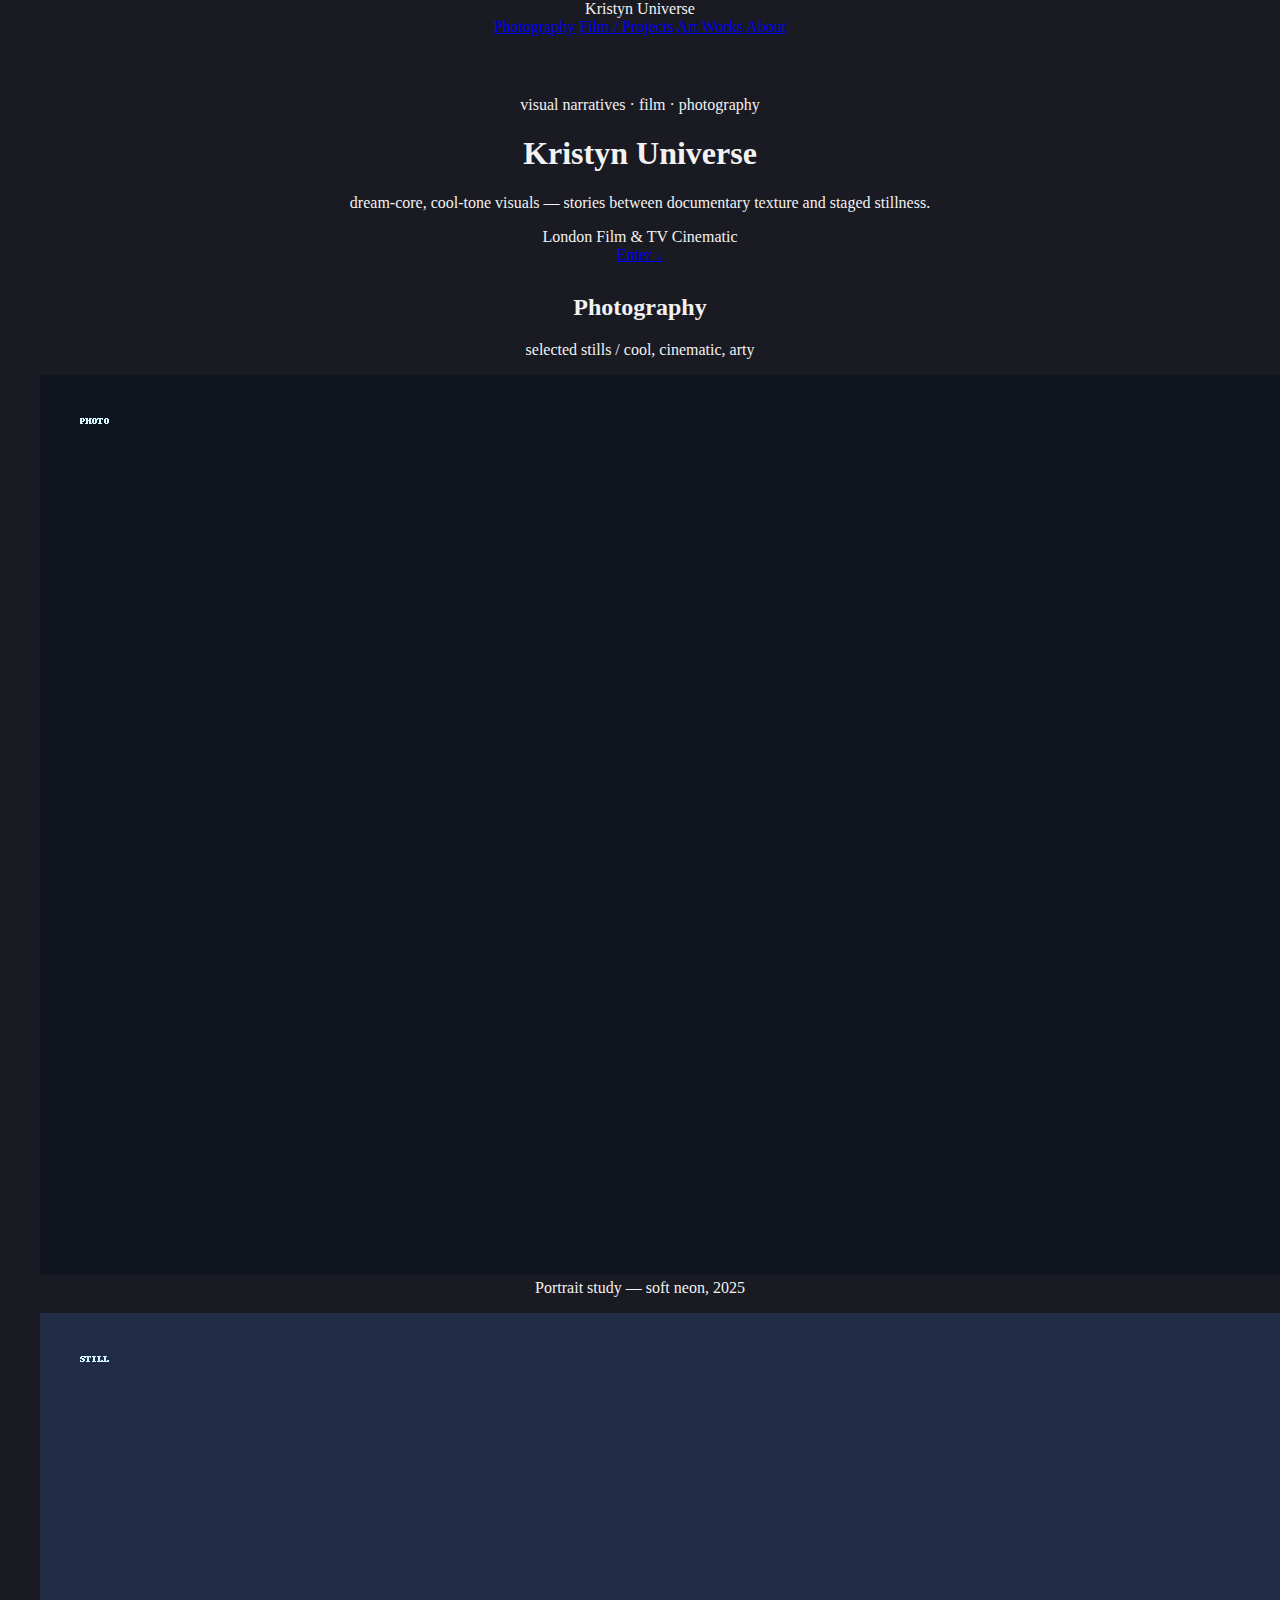
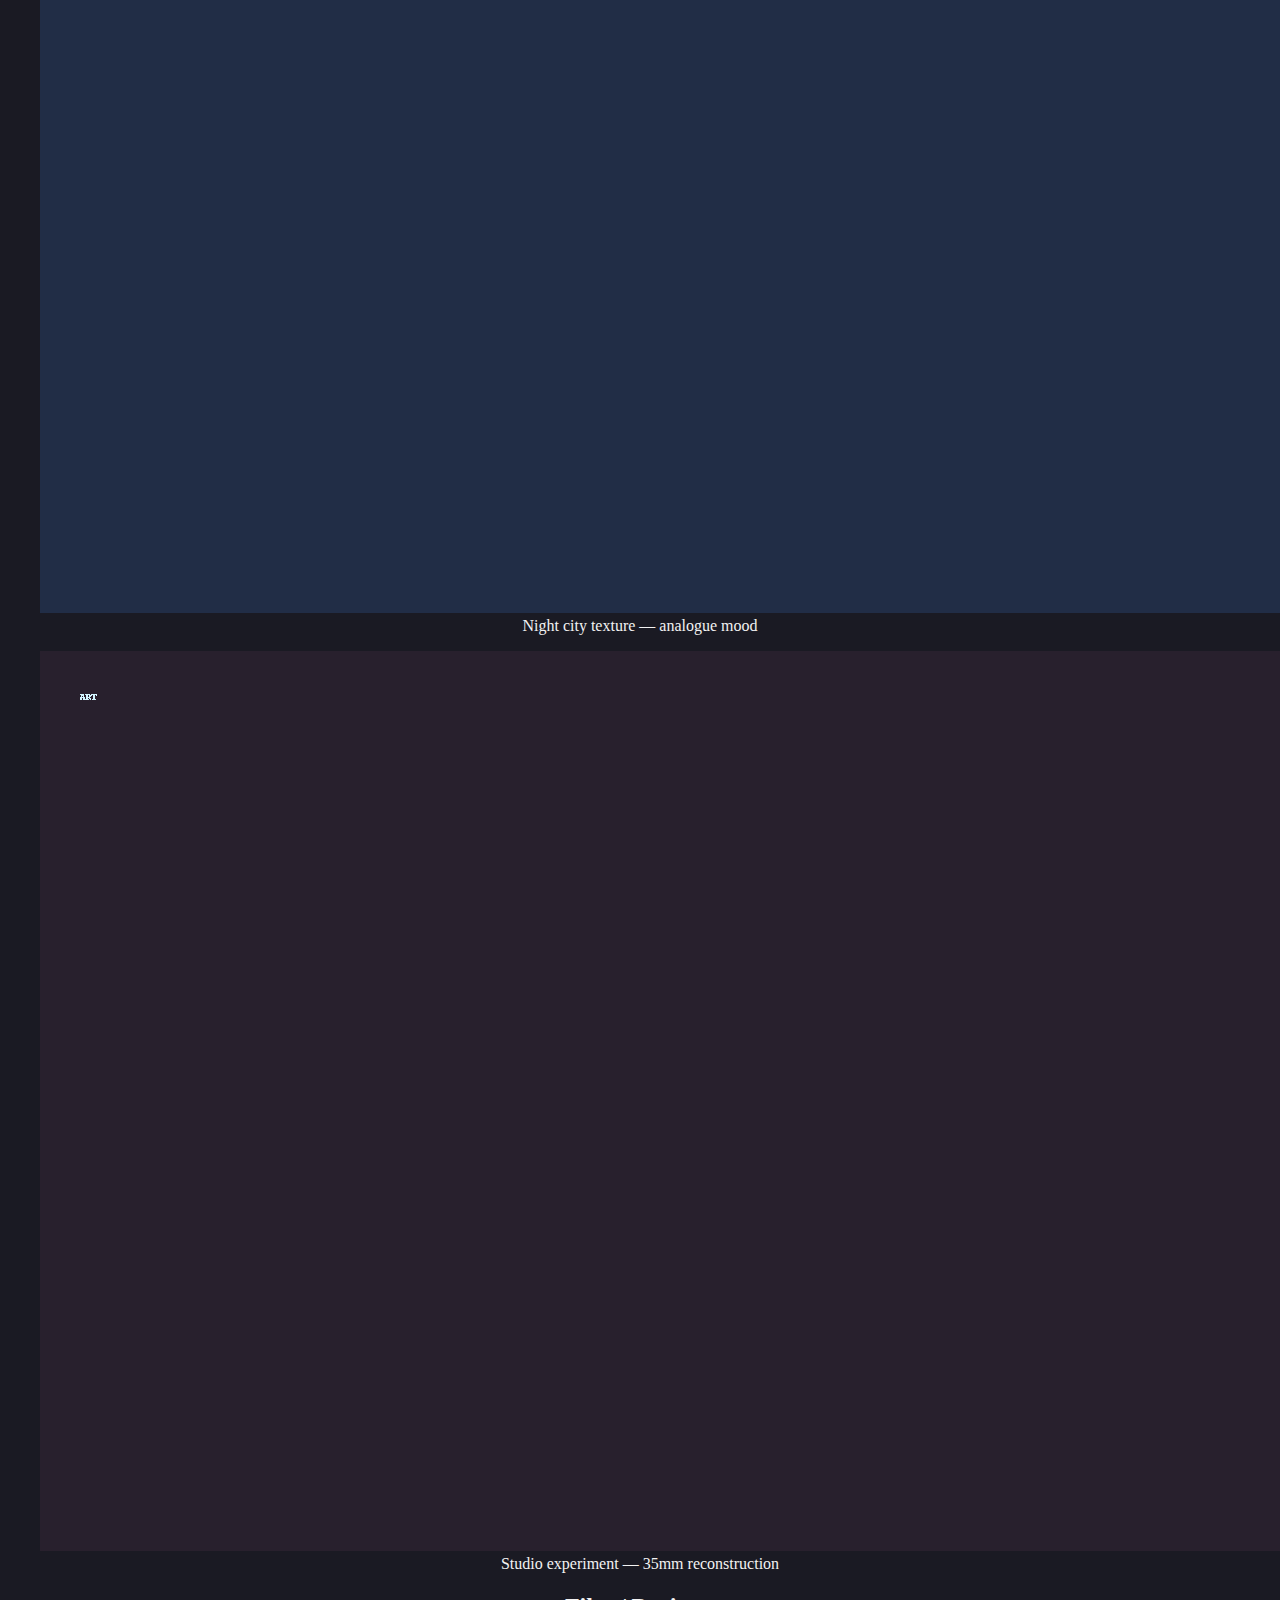
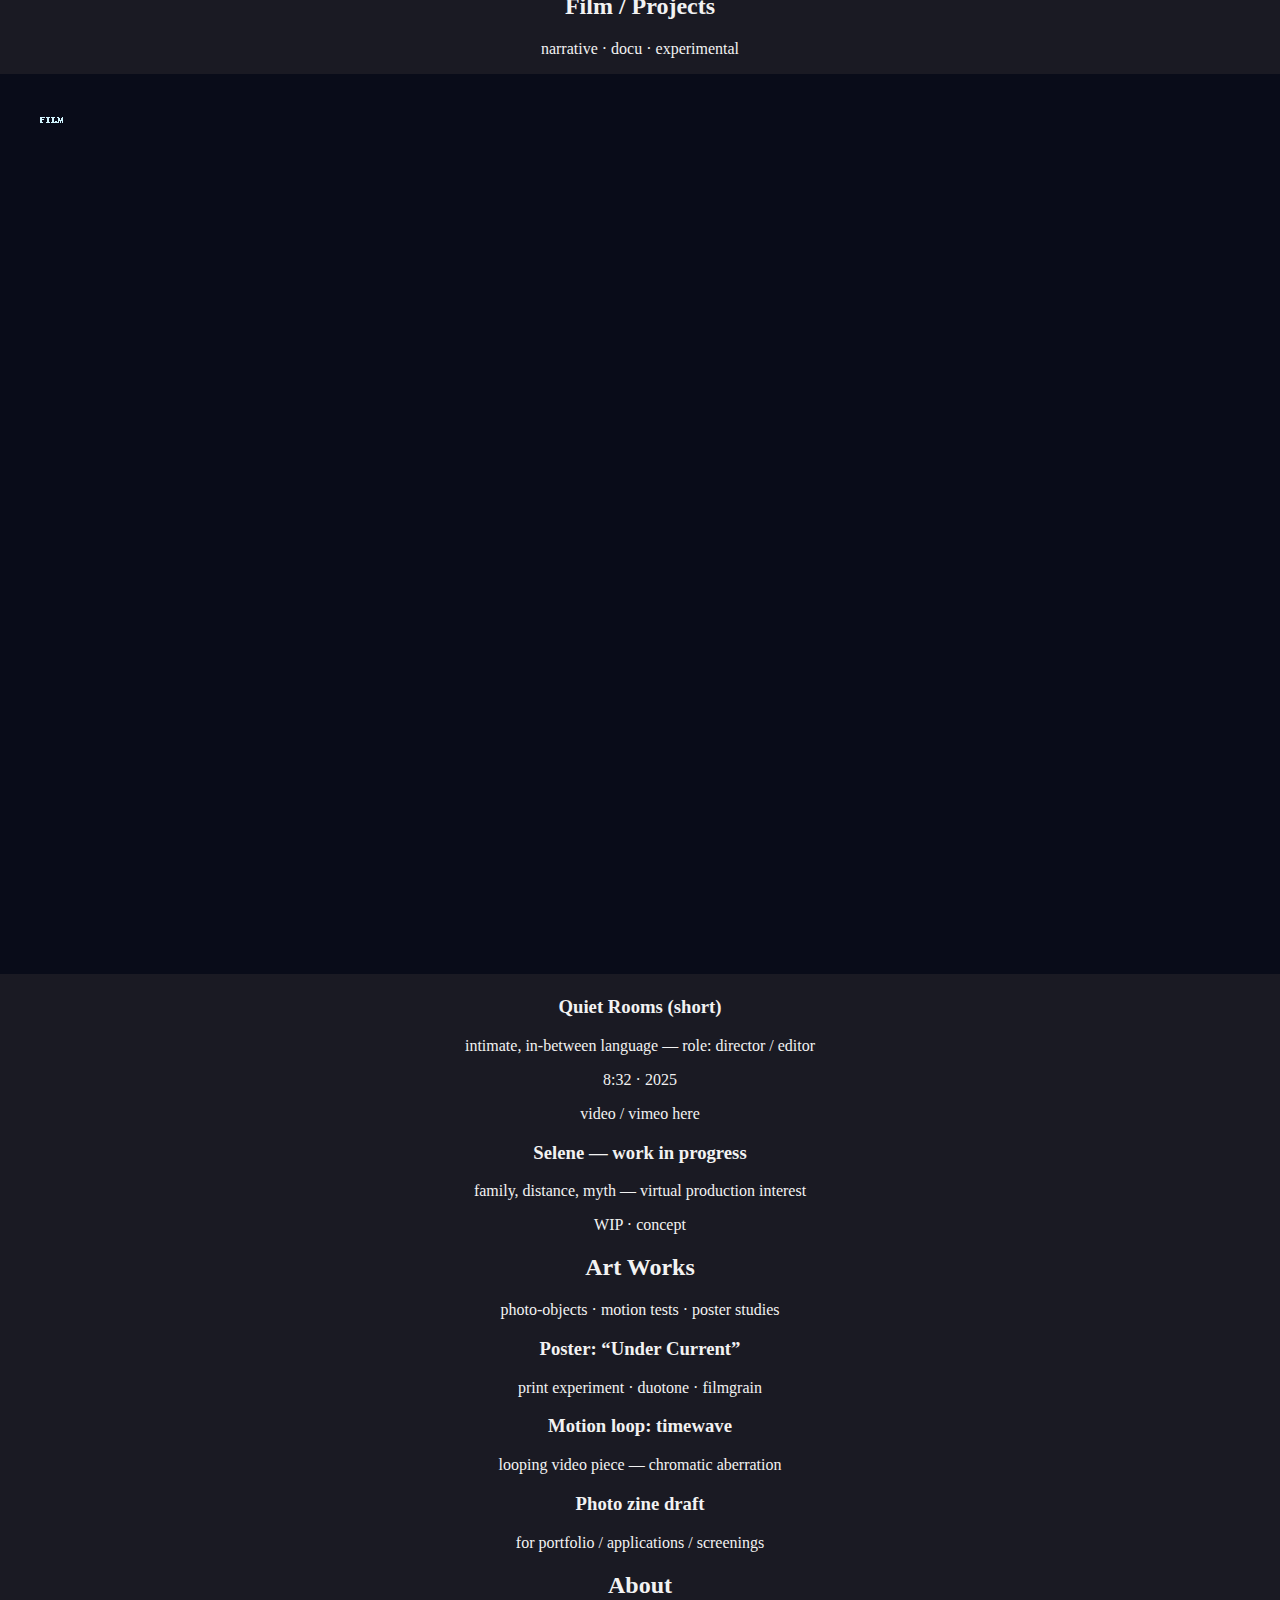
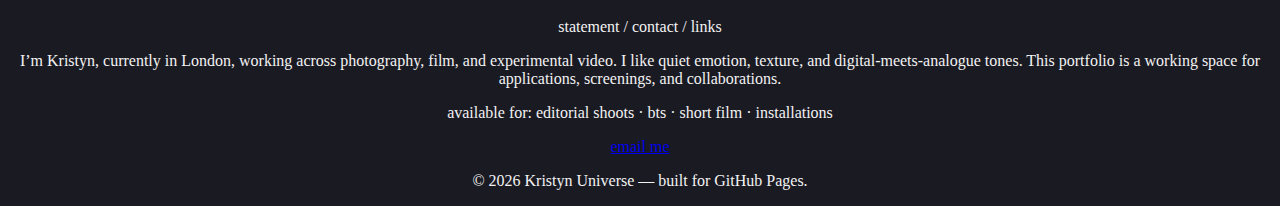
<file: index.html>
<!DOCTYPE html>
<html lang="en">
<head>
  <meta charset="UTF-8" />
  <meta name="viewport" content="width=device-width, initial-scale=1.0" />
  <title>Kristyn Universe</title>
  <link rel="preconnect" href="https://fonts.googleapis.com">
  <link rel="preconnect" href="https://fonts.gstatic.com" crossorigin>
  <link href="https://fonts.googleapis.com/css2?family=Space+Grotesk:wght@400;500;700&family=IBM+Plex+Mono:wght@400;500&display=swap" rel="stylesheet">
  <link rel="stylesheet" href="style.css" />
</head>
<body>
  <div class="grain" aria-hidden="true"></div>
  <header class="site-header">
    <span class="logo-dot"></span>
    <span class="site-title">Kristyn Universe</span>
    <nav class="site-nav">
      <a href="#photography">Photography</a>
      <a href="#film">Film / Projects</a>
      <a href="#artworks">Art Works</a>
      <a href="#about">About</a>
    </nav>
  </header>

  <!-- HERO / INTRO -->
  <section class="hero" id="top">
    <div class="hero-inner fade-in">
      <p class="eyebrow">visual narratives · film · photography</p>
      <h1>Kristyn Universe</h1>
      <p class="lead">
        dream‑core, cool‑tone visuals — stories between documentary texture and staged stillness.
      </p>
      <div class="hero-tags">
        <span class="chip">London</span>
        <span class="chip">Film & TV</span>
        <span class="chip">Cinematic</span>
      </div>
      <a class="ghost-btn" href="#photography">Enter ↓</a>
    </div>
    <div class="hero-shadow"></div>
  </section>

  <main>
    <!-- PHOTOGRAPHY -->
    <section id="photography" class="section">
      <div class="section-head">
        <h2>Photography</h2>
        <p>selected stills / cool, cinematic, arty</p>
      </div>
      <div class="grid gallery">
        <figure class="card reveal">
          <img src="assets/photo1.png" alt="Photography placeholder 1" loading="lazy">
          <figcaption>Portrait study — soft neon, 2025</figcaption>
        </figure>
        <figure class="card reveal">
          <img src="assets/photo2.png" alt="Photography placeholder 2" loading="lazy">
          <figcaption>Night city texture — analogue mood</figcaption>
        </figure>
        <figure class="card tall reveal">
          <img src="assets/art1.png" alt="Photography placeholder 3" loading="lazy">
          <figcaption>Studio experiment — 35mm reconstruction</figcaption>
        </figure>
      </div>
    </section>

    <!-- FILM / PROJECTS -->
    <section id="film" class="section">
      <div class="section-head">
        <h2>Film / Projects</h2>
        <p>narrative · docu · experimental</p>
      </div>
      <div class="projects">
        <article class="project reveal">
          <div class="thumb ratio">
            <img src="assets/film1.png" alt="Film still">
          </div>
          <div class="project-body">
            <h3>Quiet Rooms (short)</h3>
            <p>intimate, in‑between language — role: director / editor</p>
            <p class="meta">8:32 · 2025</p>
          </div>
        </article>
        <article class="project reveal">
          <div class="thumb ratio">
            <!-- embed placeholder -->
            <div class="video-placeholder">video / vimeo here</div>
          </div>
          <div class="project-body">
            <h3>Selene — work in progress</h3>
            <p>family, distance, myth — virtual production interest</p>
            <p class="meta">WIP · concept</p>
          </div>
        </article>
      </div>
    </section>

    <!-- ART WORKS -->
    <section id="artworks" class="section">
      <div class="section-head">
        <h2>Art Works</h2>
        <p>photo‑objects · motion tests · poster studies</p>
      </div>
      <div class="art-grid">
        <div class="art-card reveal">
          <h3>Poster: “Under Current”</h3>
          <p>print experiment · duotone · filmgrain</p>
        </div>
        <div class="art-card reveal">
          <h3>Motion loop: timewave</h3>
          <p>looping video piece — chromatic aberration</p>
        </div>
        <div class="art-card reveal">
          <h3>Photo zine draft</h3>
          <p>for portfolio / applications / screenings</p>
        </div>
      </div>
    </section>

    <!-- ABOUT -->
    <section id="about" class="section about">
      <div class="section-head">
        <h2>About</h2>
        <p>statement / contact / links</p>
      </div>
      <div class="about-body reveal">
        <p>
          I’m Kristyn, currently in London, working across photography, film, and experimental video.
          I like quiet emotion, texture, and digital‑meets‑analogue tones. This portfolio is a working space for
          applications, screenings, and collaborations.
        </p>
        <p class="meta">available for: editorial shoots · bts · short film · installations</p>
        <p><a href="mailto:you@example.com" class="ghost-btn">email me</a></p>
      </div>
    </section>
  </main>

  <footer class="site-footer">
    <p>© <span id="year"></span> Kristyn Universe — built for GitHub Pages.</p>
  </footer>

  <script>
    // year
    document.getElementById('year').textContent = new Date().getFullYear();

    // reveal on scroll
    const observer = new IntersectionObserver((entries) => {
      entries.forEach(entry => {
        if (entry.isIntersecting) {
          entry.target.classList.add('in-view');
          observer.unobserve(entry.target);
        }
      });
    }, { threshold: 0.15 });

    document.querySelectorAll('.reveal').forEach(el => observer.observe(el));
  </script>
</body>
</html>
</file>
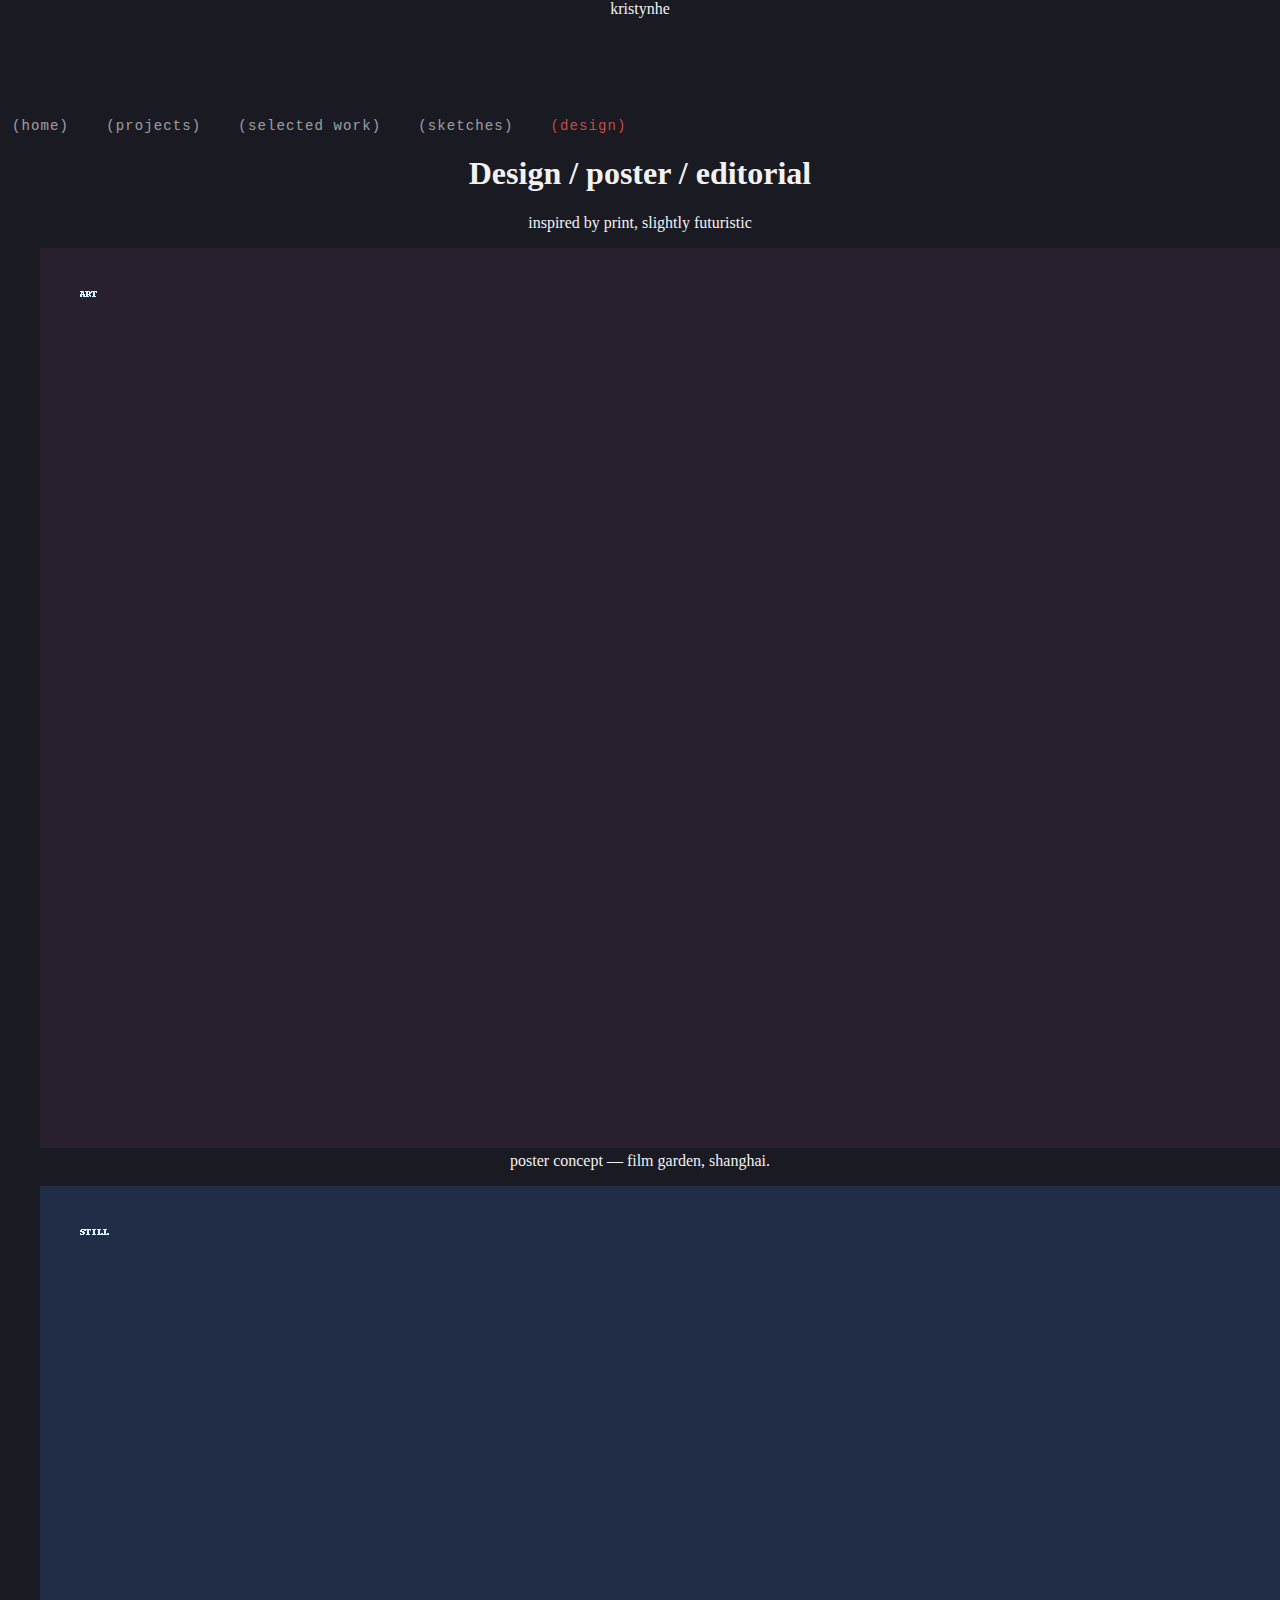
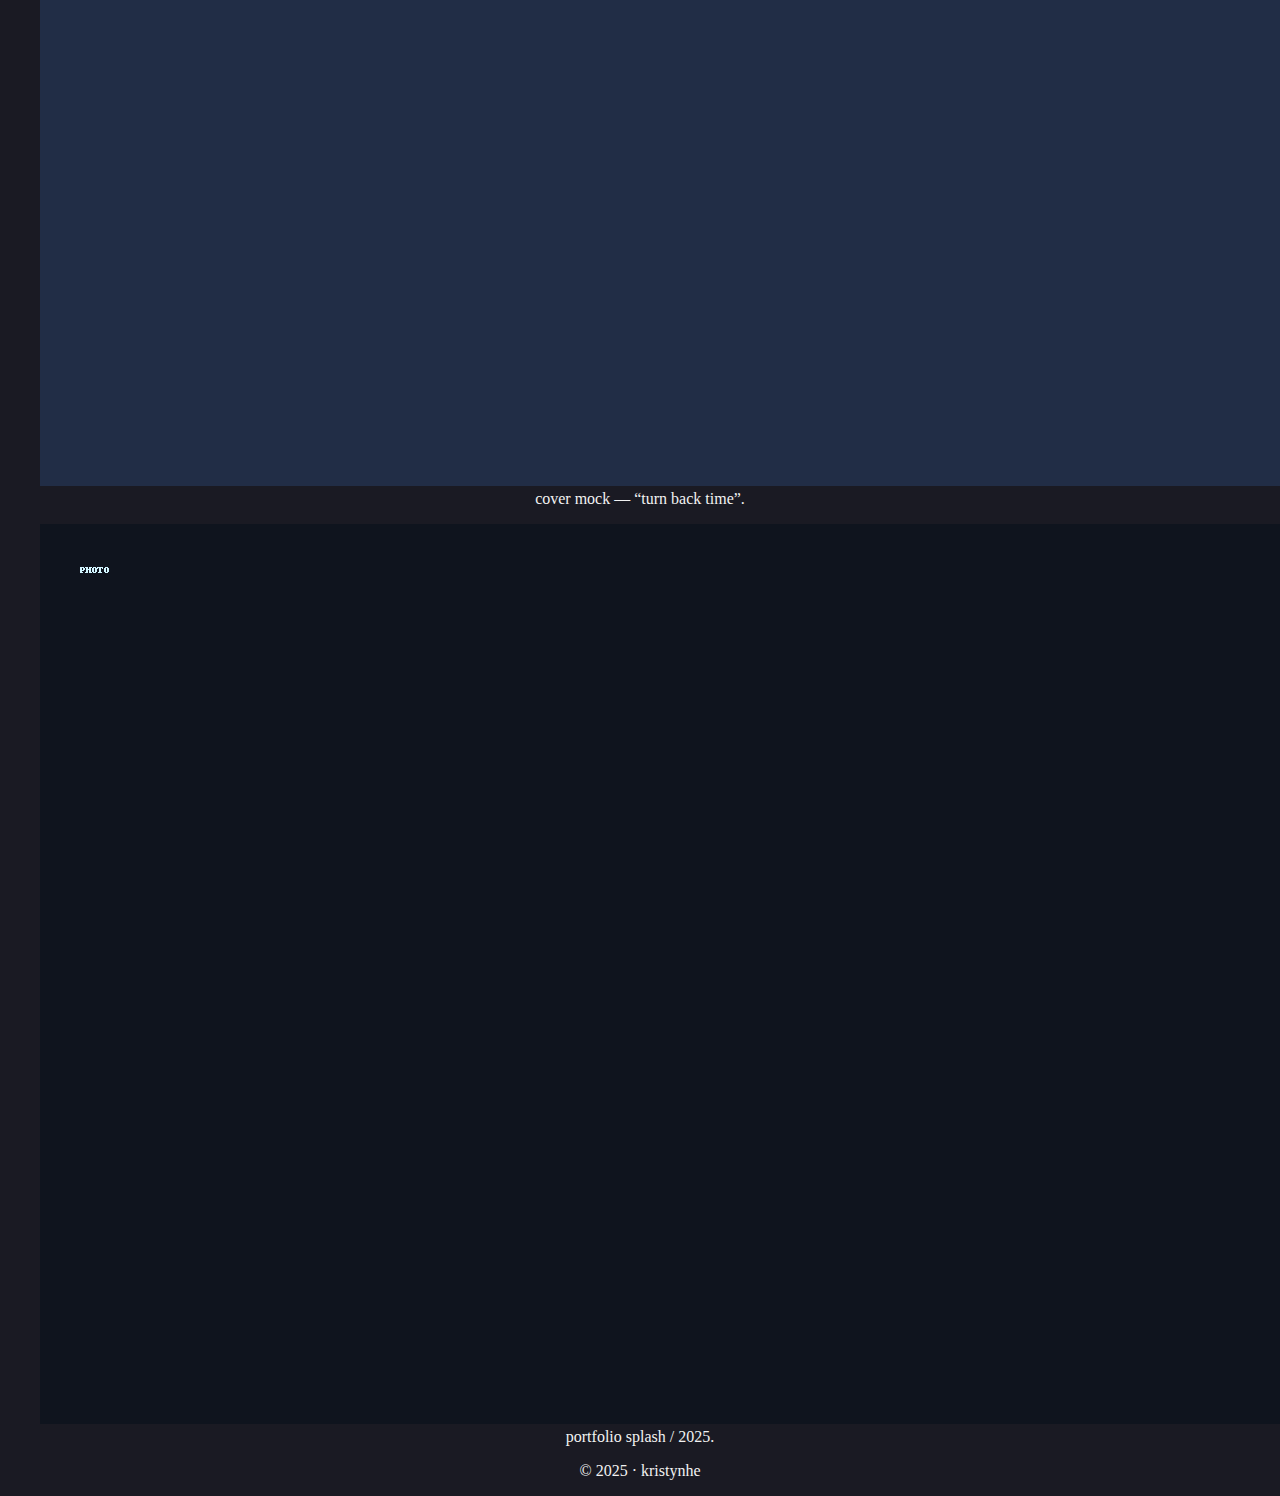
<file: design.html>
<!DOCTYPE html>
<html lang="en">
<head>
  <meta charset="UTF-8">
  <meta name="viewport" content="width=device-width, initial-scale=1">
  <title>kristynhe — design</title>
  <link rel="stylesheet" href="style.css">
</head>
<body>
  <header class="topbar">
    <div class="brand">kristynhe</div>
    <nav class="nav">
      <a href="index.html">(home)</a>
      <a href="projects.html">(projects)</a>
      <a href="selected-work.html">(selected work)</a>
      <a href="sketches.html">(sketches)</a>
      <a href="design.html" class="active">(design)</a>
    </nav>
  </header>

  <main class="page">
    <h1>Design / poster / editorial</h1>
    <p class="subtitle">inspired by print, slightly futuristic</p>

    <div class="grid">
      <figure class="entry">
        <img src="assets/art1.png" alt="">
        <figcaption>poster concept — film garden, shanghai.</figcaption>
      </figure>
      <figure class="entry">
        <img src="assets/photo2.png" alt="">
        <figcaption>cover mock — “turn back time”.</figcaption>
      </figure>
      <figure class="entry">
        <img src="assets/photo1.png" alt="">
        <figcaption>portfolio splash / 2025.</figcaption>
      </figure>
    </div>
  </main>

  <footer class="foot">
    <p>© 2025 · kristynhe</p>
  </footer>
</body>
</html>
</file>
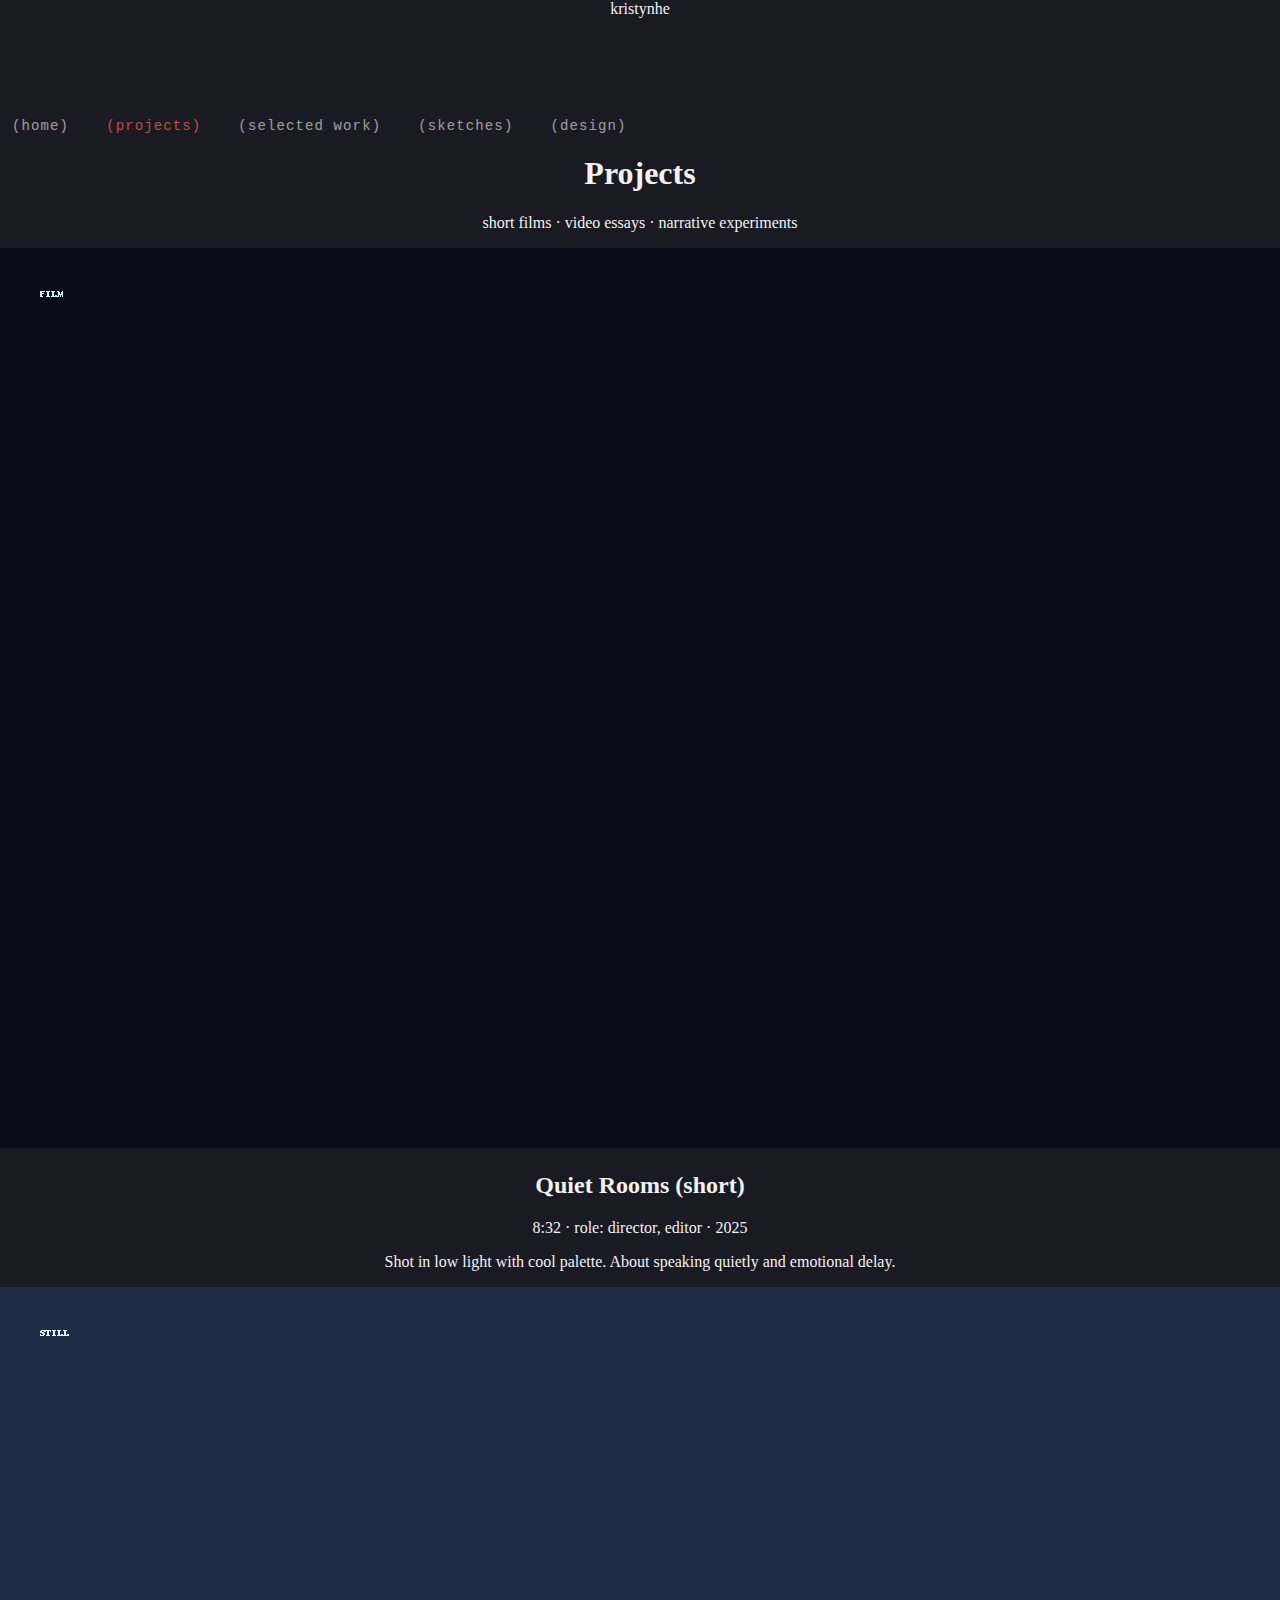
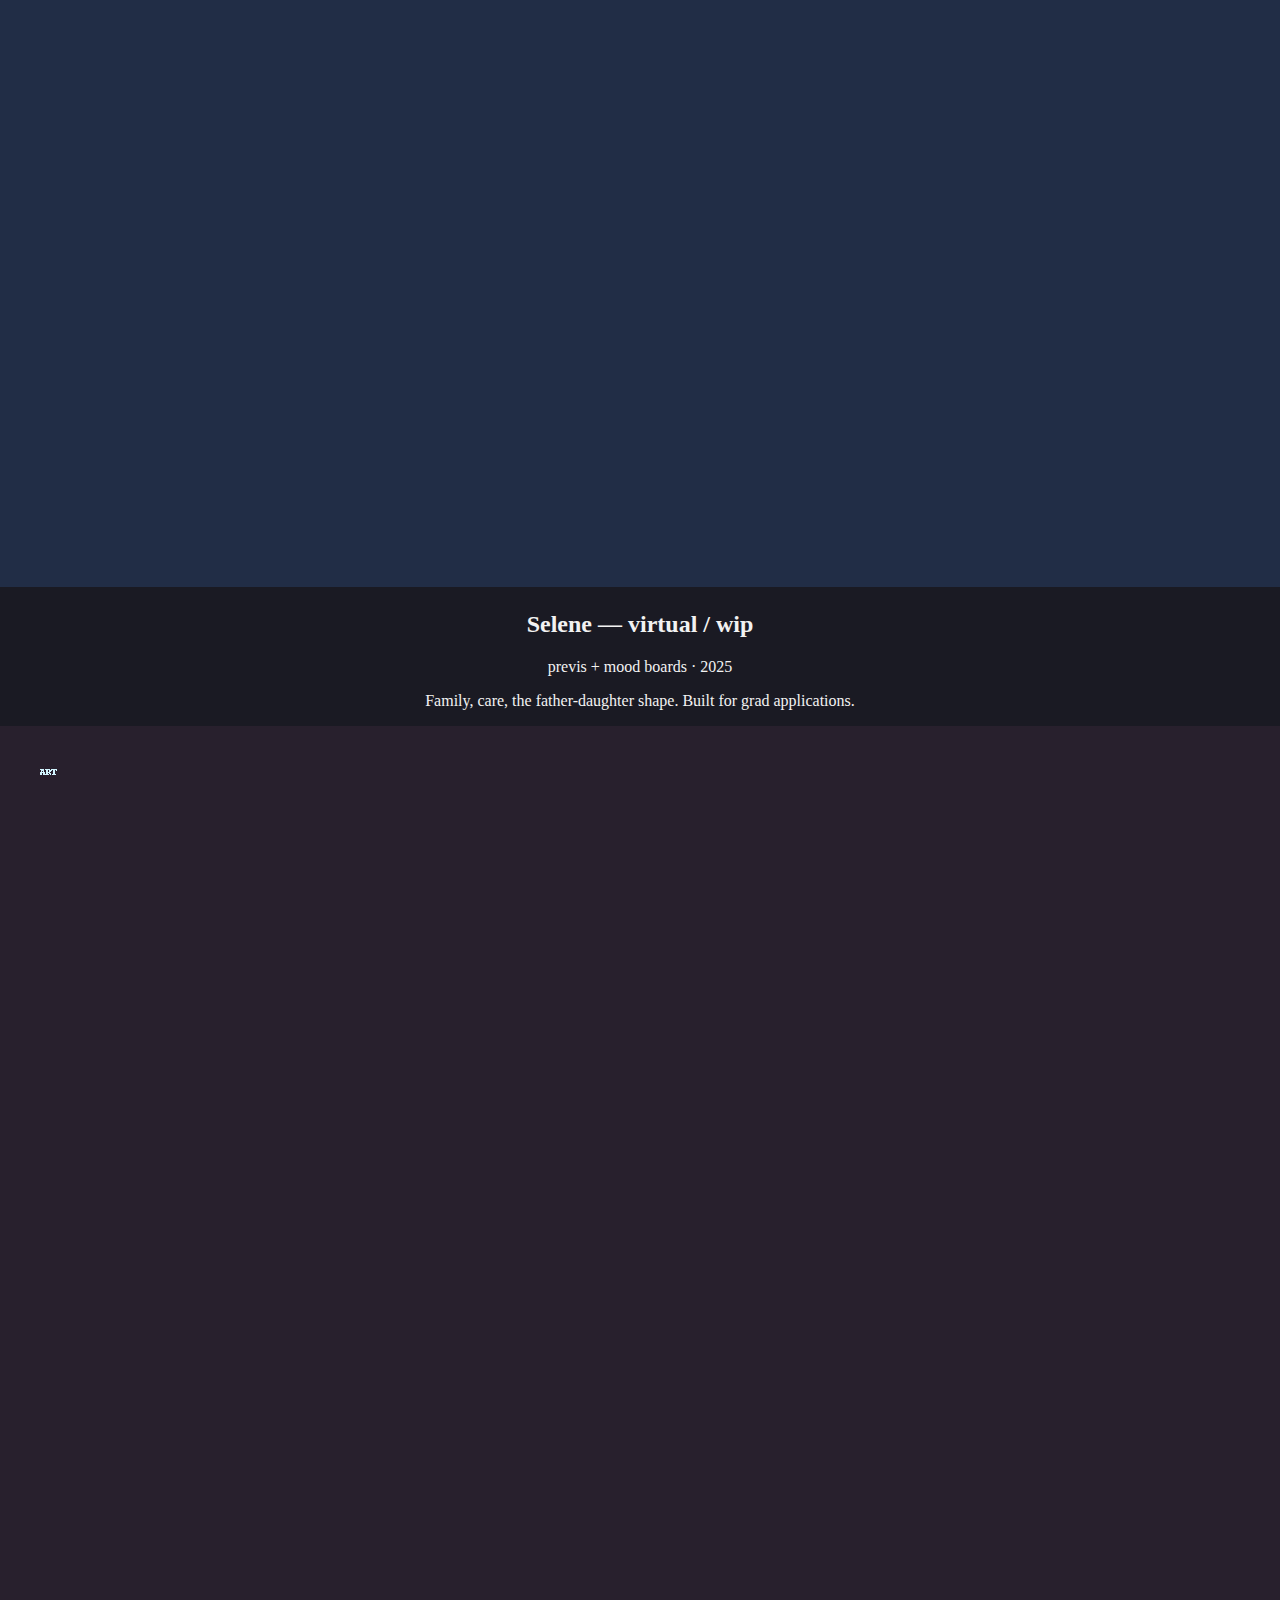
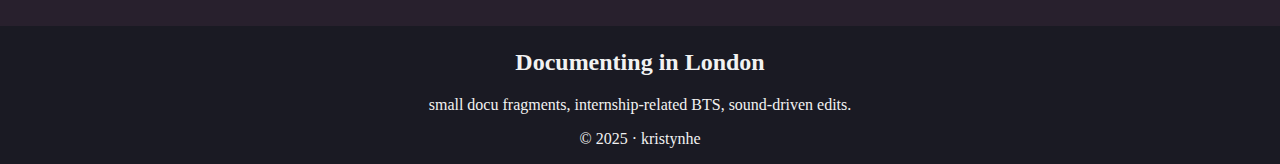
<file: projects.html>
<!DOCTYPE html>
<html lang="en">
<head>
  <meta charset="UTF-8">
  <meta name="viewport" content="width=device-width, initial-scale=1">
  <title>kristynhe — projects</title>
  <link rel="stylesheet" href="style.css">
</head>
<body>
  <header class="topbar">
    <div class="brand">kristynhe</div>
    <nav class="nav">
      <a href="index.html">(home)</a>
      <a href="projects.html" class="active">(projects)</a>
      <a href="selected-work.html">(selected work)</a>
      <a href="sketches.html">(sketches)</a>
      <a href="design.html">(design)</a>
    </nav>
  </header>

  <main class="page narrow">
    <h1>Projects</h1>
    <p class="subtitle">short films · video essays · narrative experiments</p>

    <article class="entry">
      <img src="assets/film1.png" alt="film still">
      <h2>Quiet Rooms (short)</h2>
      <p>8:32 · role: director, editor · 2025</p>
      <p>Shot in low light with cool palette. About speaking quietly and emotional delay.</p>
    </article>

    <article class="entry">
      <img src="assets/photo2.png" alt="vp test">
      <h2>Selene — virtual / wip</h2>
      <p>previs + mood boards · 2025</p>
      <p>Family, care, the father-daughter shape. Built for grad applications.</p>
    </article>

    <article class="entry">
      <img src="assets/art1.png" alt="docu">
      <h2>Documenting in London</h2>
      <p>small docu fragments, internship-related BTS, sound-driven edits.</p>
    </article>

  </main>

  <footer class="foot">
    <p>© 2025 · kristynhe</p>
  </footer>
</body>
</html>
</file>
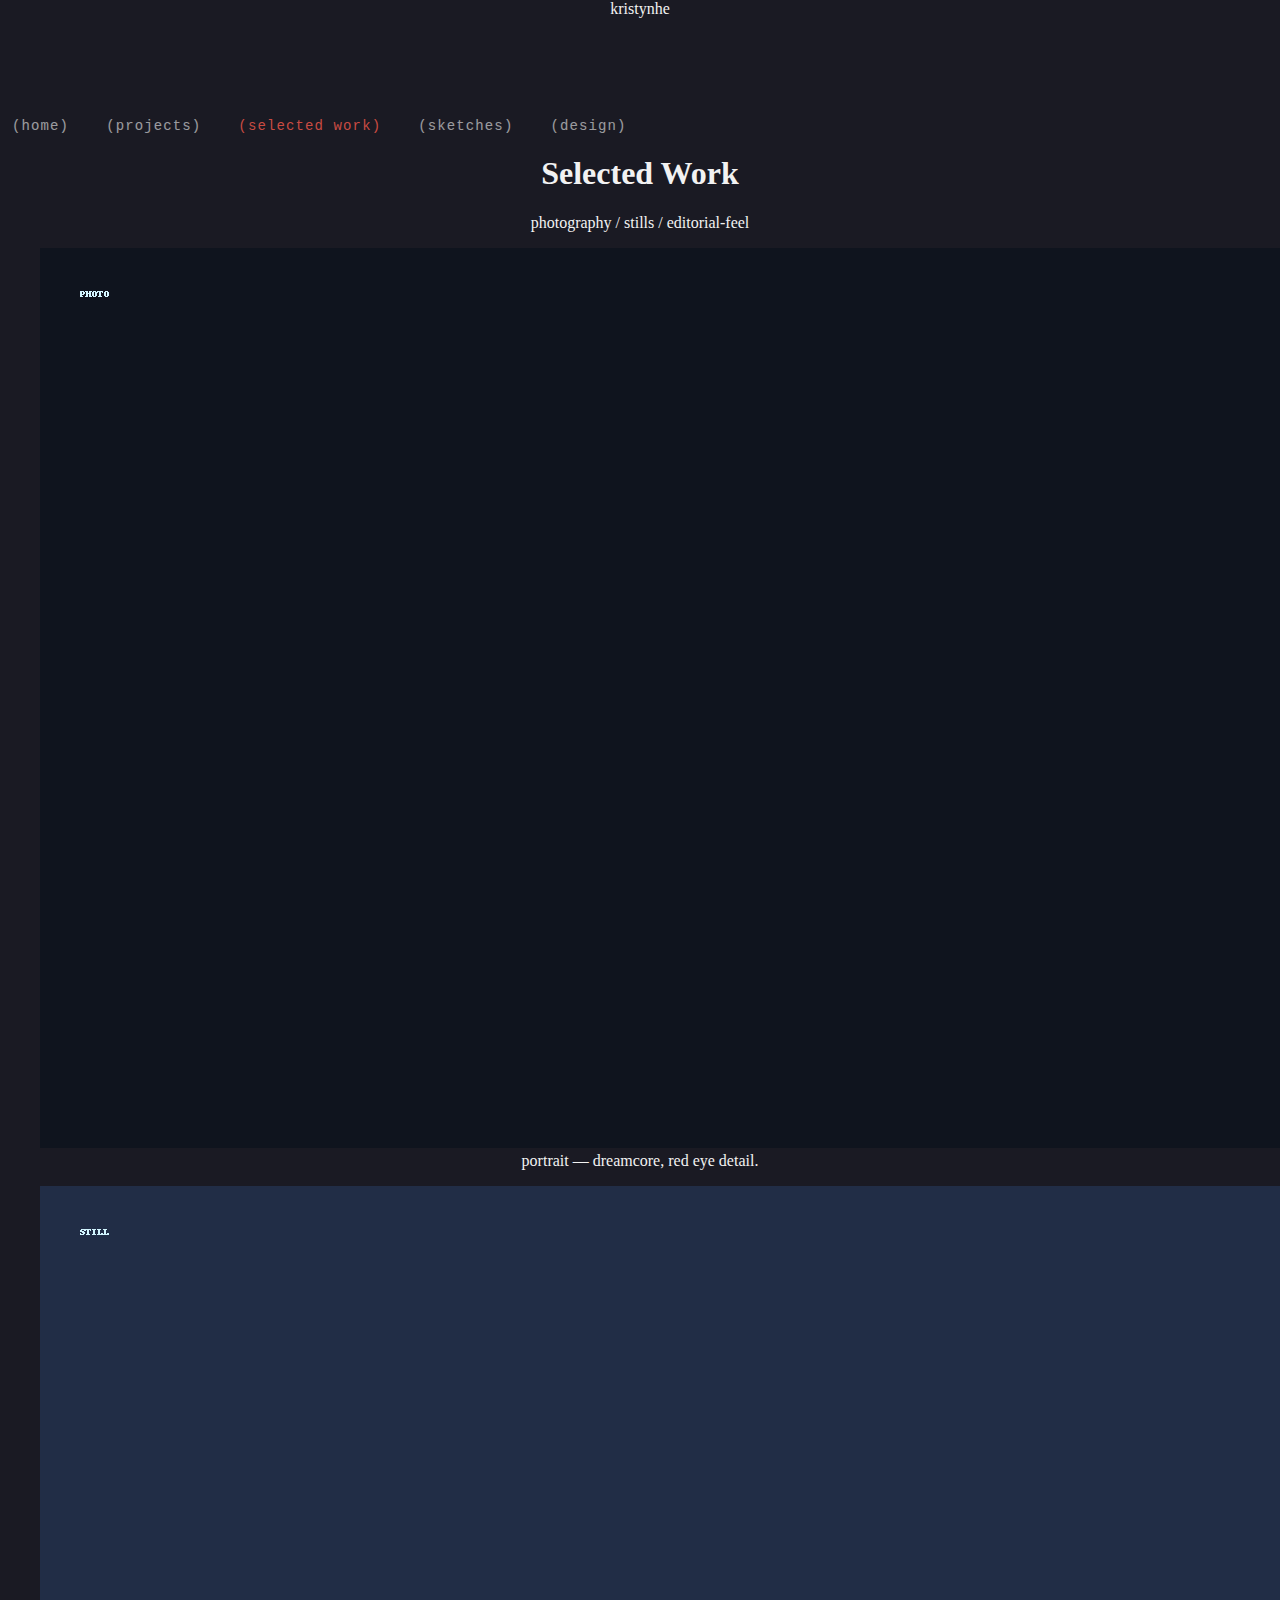
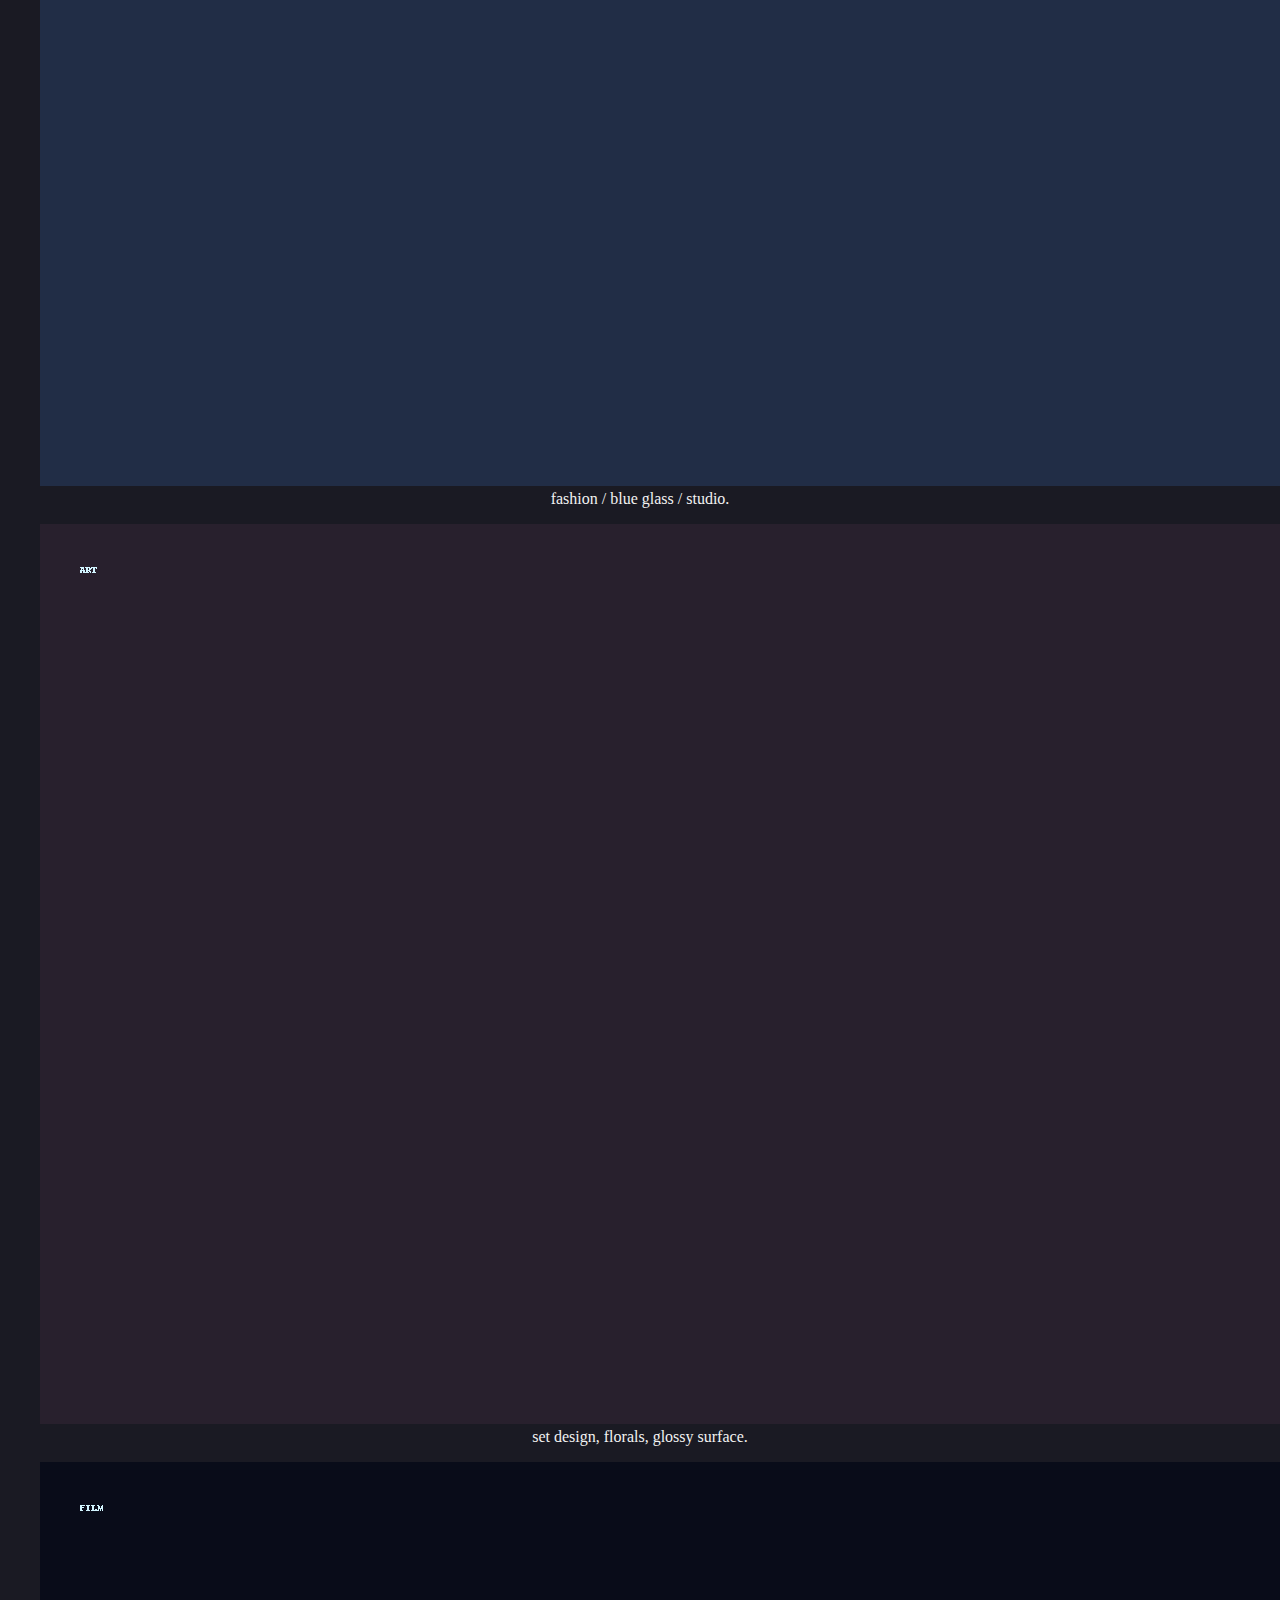
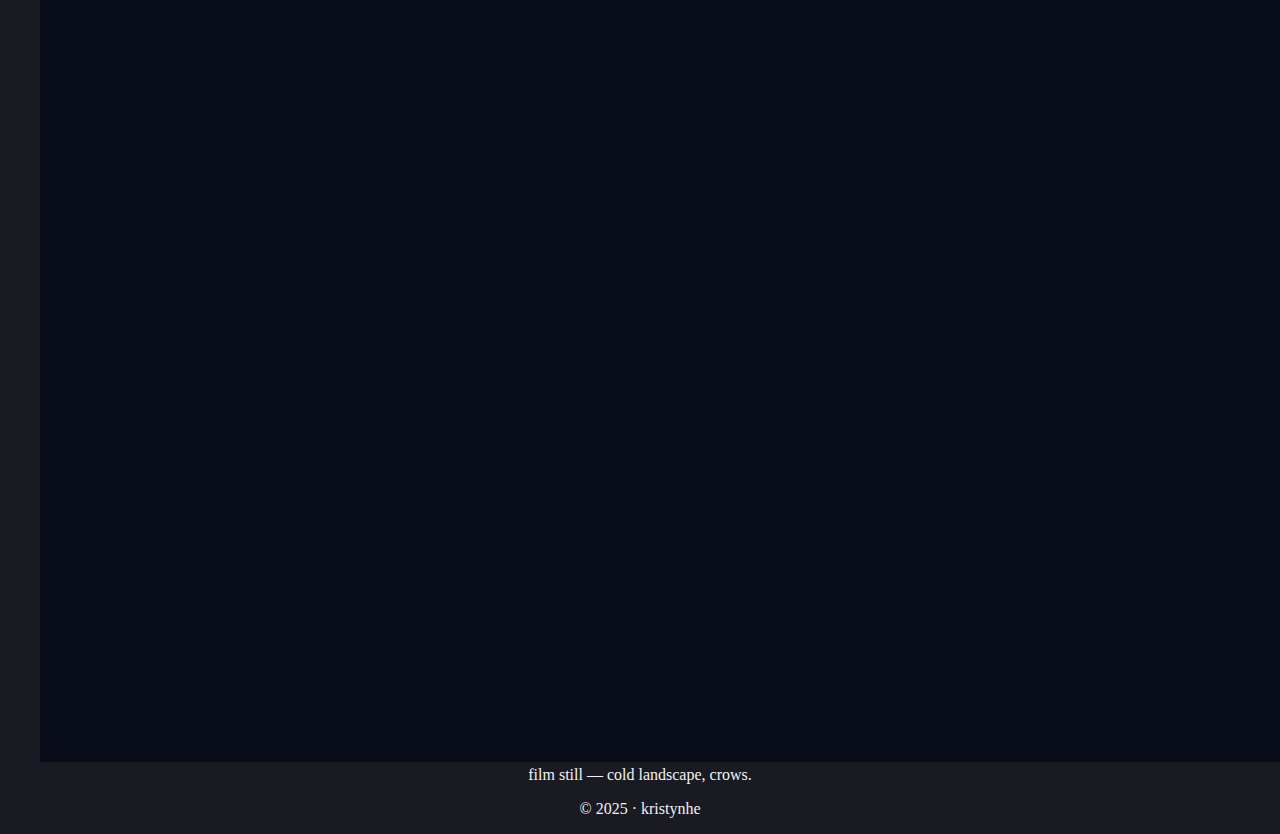
<file: selected-work.html>
<!DOCTYPE html>
<html lang="en">
<head>
  <meta charset="UTF-8">
  <meta name="viewport" content="width=device-width, initial-scale=1">
  <title>kristynhe — selected work</title>
  <link rel="stylesheet" href="style.css">
</head>
<body>
  <header class="topbar">
    <div class="brand">kristynhe</div>
    <nav class="nav">
      <a href="index.html">(home)</a>
      <a href="projects.html">(projects)</a>
      <a href="selected-work.html" class="active">(selected work)</a>
      <a href="sketches.html">(sketches)</a>
      <a href="design.html">(design)</a>
    </nav>
  </header>

  <main class="page">
    <h1>Selected Work</h1>
    <p class="subtitle">photography / stills / editorial-feel</p>

    <div class="grid">
      <figure class="entry">
        <img src="assets/photo1.png" alt="">
        <figcaption>portrait — dreamcore, red eye detail.</figcaption>
      </figure>
      <figure class="entry">
        <img src="assets/photo2.png" alt="">
        <figcaption>fashion / blue glass / studio.</figcaption>
      </figure>
      <figure class="entry">
        <img src="assets/art1.png" alt="">
        <figcaption>set design, florals, glossy surface.</figcaption>
      </figure>
      <figure class="entry">
        <img src="assets/film1.png" alt="">
        <figcaption>film still — cold landscape, crows.</figcaption>
      </figure>
    </div>
  </main>

  <footer class="foot">
    <p>© 2025 · kristynhe</p>
  </footer>
</body>
</html>
</file>
<file: style.css>
/* ----- FONT SETUP ----- */
:root {
  --bg: #1a1a23;
  --text: #f2f2f2;
  --muted: #b6b6bb;
  --accent: #c94b42; /* soft cherry red */
}

/* ----- BASE ----- */
* { box-sizing: border-box; }
body {
  margin: 0;
  padding: 0;
  background: var(--bg);
  color: var(--text);
  font-family: 'IBM Plex Serif', 'Times New Roman', serif;
  text-align: center;
  animation: fadein 1.2s ease-in;
}
@keyframes fadein {
  from { opacity: 0; transform: translateY(10px); }
  to { opacity: 1; transform: translateY(0); }
}
/* ----- HEADER ----- */
.main-header {
  display: flex;
  justify-content: space-between;
  align-items: center;
  padding: 50px 100px 40px;
  position: relative;
}

/* ----- LOGO ----- */
.logo {
  font-family: 'Dancing Script', cursive;
  font-size: 80px;
  font-weight: 600;
  color: #c94b42; /* Cherry red */
  margin: 0;
  margin-top: 20px;
  margin-left: 100px;
  letter-spacing: 1px;
  transition: color 0.4s ease;
}
.logo:hover {
  color: #ff6257; /* slightly brighter red on hover */
}

/* NAVIGATION — right side */
.nav {
  display: flex;
  gap: 25px; /* spacing between links */
  margin-top: 100px;
  margin-right: 40px; 
}

.nav {
  font-family: 'Courier Prime', monospace;
  font-size: 14px;
  letter-spacing: 0.08em;
  text-align: right;
}
.nav a {
  text-decoration: none;
  color: var(--text);
  opacity: 0.6;
  margin-left: 12px;
  transition: 0.3s;
}
.nav a:hover, .nav a.active {
  color: #c94b42; /* match logo red */
  opacity: 1;
}

/* ----- HERO IMAGE ----- */
.hero {
  margin: 60px auto 30px;
  max-width: 720px;
}
.hero img {
  width: 100%;
  border: 1px solid rgba(255,255,255,0.08);
  border-radius: 2px;
  display: block;
  filter: brightness(0.92);
  transition: 0.6s;
}
.hero img:hover {
  filter: brightness(1);
}
.caption {
  font-family: 'Courier Prime', monospace;
  color: var(--muted);
  font-size: 12px;
  margin-top: 10px;
  letter-spacing: 0.03em;
}

/* ----- INTRO ----- */
.intro {
  max-width: 600px;
  margin: 60px auto 100px;
  line-height: 1.7;
  font-size: 15px;
  color: var(--muted);
}
.intro p {
  margin-bottom: 20px;
}

/* ----- FOOTER ----- */
.footer {
  font-family: 'Courier Prime', monospace;
  font-size: 12px;
  color: var(--muted);
  margin-bottom: 40px;
  letter-spacing: 0.05em;
}
</file>
